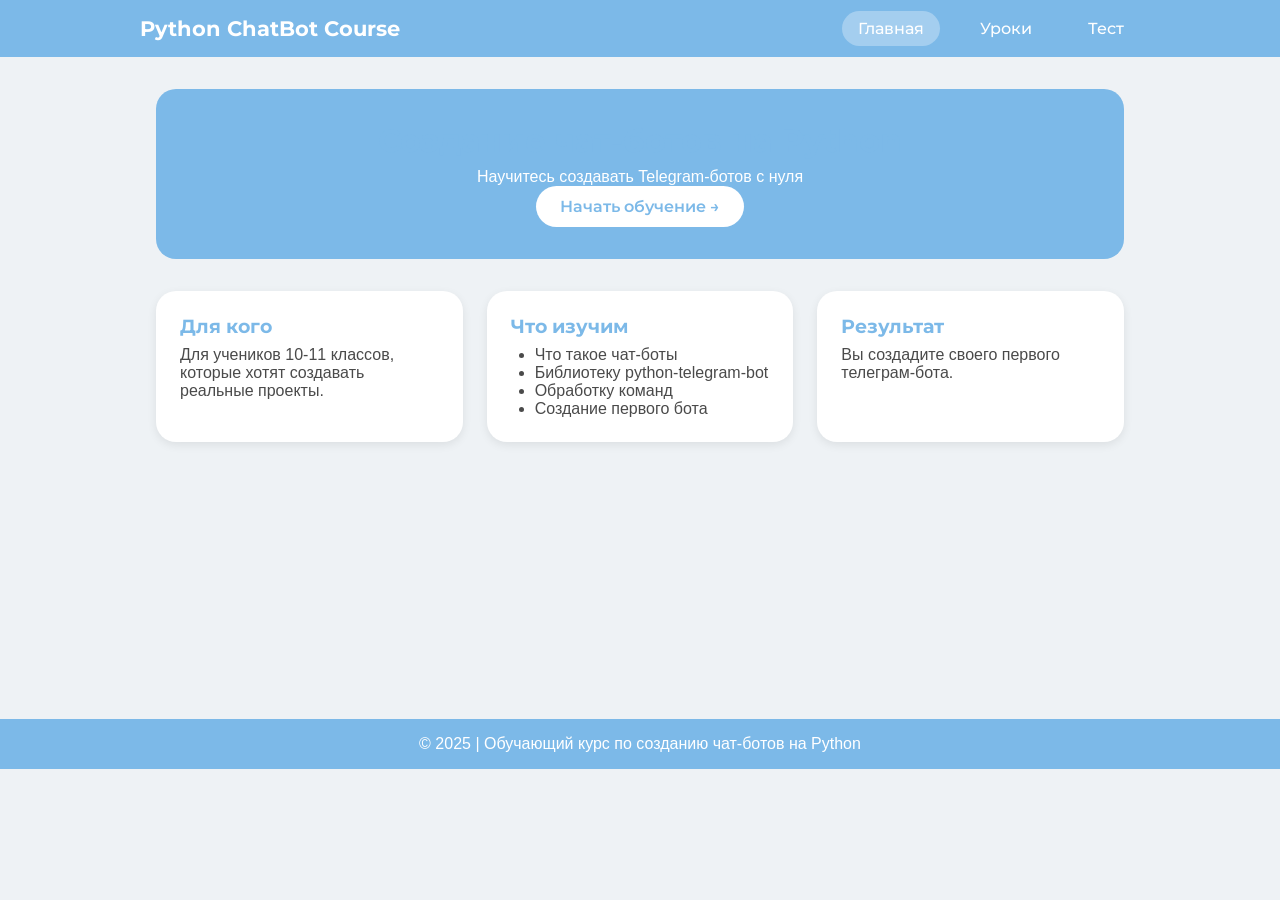
<file: index.html>
<!DOCTYPE html>
<html lang="ru">
<head>
    <meta charset="UTF-8">
    <meta name="viewport" content="width=device-width, initial-scale=1.0">
    <title>Курс: Чат-боты на Python</title>
    <link rel="stylesheet" href="style.css">
    <link href="https://fonts.googleapis.com/css2?family=Montserrat:wght@300;400;500;600;700&display=swap" rel="stylesheet">
</head>
<body>
    <header>
        <nav>
            <div class="logo"> Python ChatBot Course</div>
            <ul>
                <li><a href="index.html" class="active">Главная</a></li>
                <li><a href="lessons.html">Уроки</a></li>
                <li><a href="test.html">Тест</a></li>
            </ul>
        </nav>
    </header>

    <main>
        <div class="hero">
            <h1>Создание чат-ботов на Python</h1>
            <p>Научитесь создавать Telegram-ботов с нуля</p>
            <a href="lessons.html" class="btn">Начать обучение →</a>
        </div>

        <div class="row">
            <div class="card">
                <h3>Для кого</h3>
                <p>Для учеников 10-11 классов, которые хотят создавать реальные проекты.</p>
            </div>
            <div class="card">
                <h3> Что изучим</h3>
                <ul>
                    <li>Что такое чат-боты</li>
                    <li>Библиотеку python-telegram-bot</li>
                    <li>Обработку команд</li>
                    <li>Создание первого бота</li>
                </ul>
            </div>
            <div class="card">
                <h3> Результат</h3>
                <p>Вы создадите своего первого телеграм-бота.</p>
            </div>
        </div>
    </main>

    <footer>
        <p>© 2025 | Обучающий курс по созданию чат-ботов на Python</p>
    </footer>
</body>
</html>
</file>
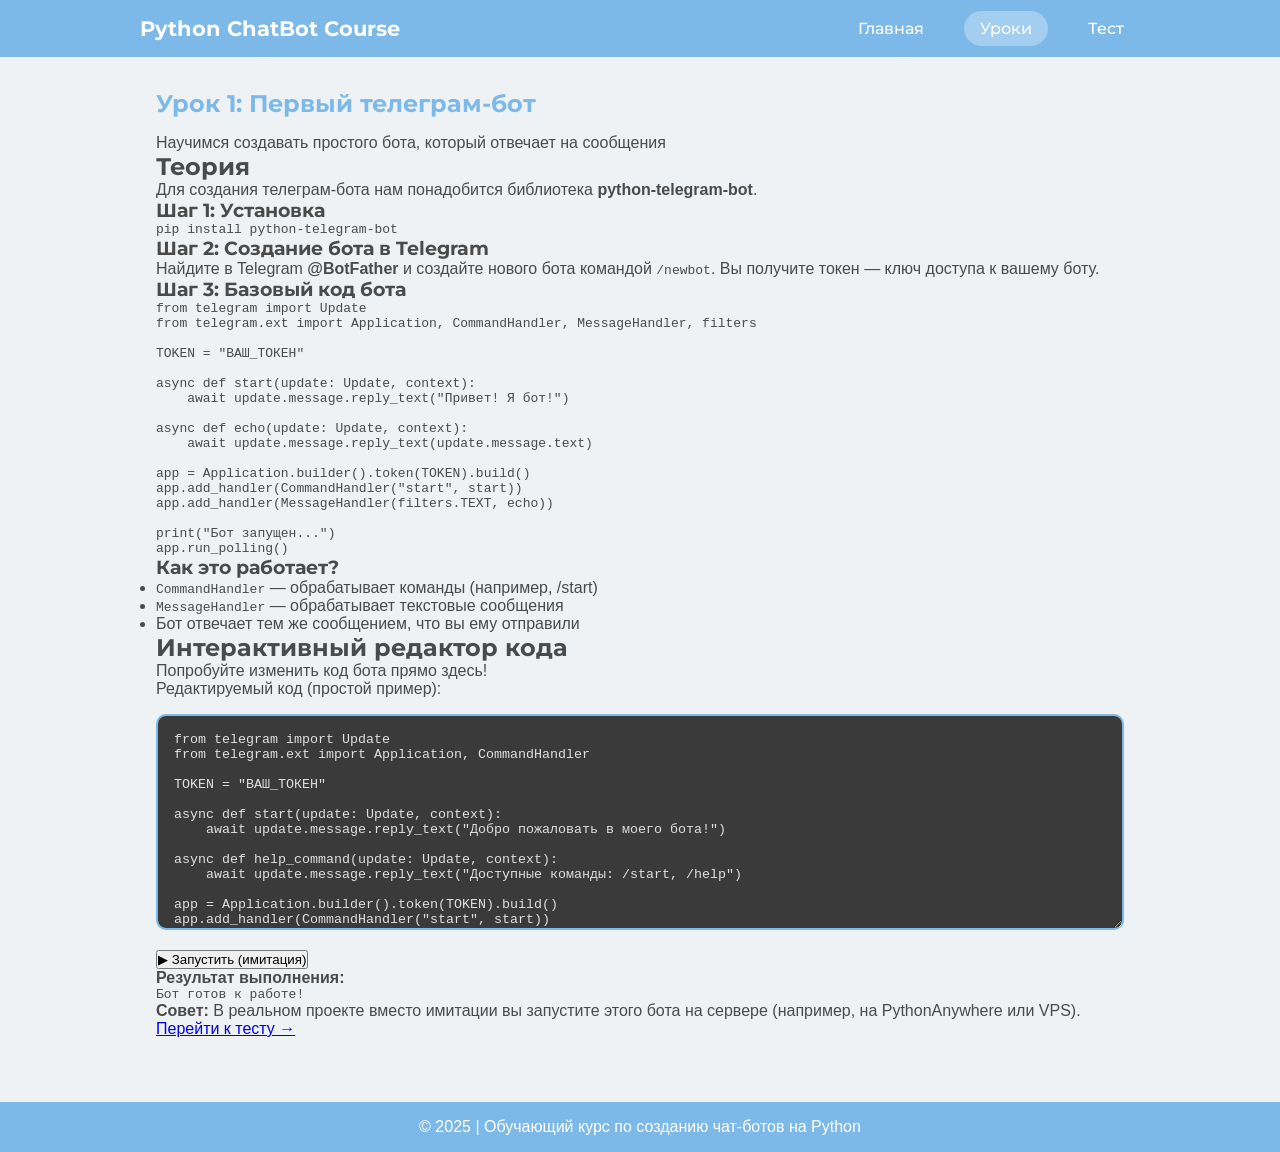
<file: lessons.html>
<!DOCTYPE html>
<html lang="ru">
<head>
    <meta charset="UTF-8">
    <meta name="viewport" content="width=device-width, initial-scale=1.0">
    <title>Уроки - Создание чат-ботов на Python</title>
    <link rel="stylesheet" href="style.css">
    <link href="https://fonts.googleapis.com/css2?family=Montserrat:wght@300;400;500;600;700;800&display=swap" rel="stylesheet">
</head>
<body>
    <header>
        <nav>
            <div class="logo"> Python ChatBot Course</div>
            <ul>
                <li><a href="index.html">Главная</a></li>
                <li><a href="lessons.html" class="active">Уроки</a></li>
                <li><a href="test.html">Тест</a></li>
            </ul>
        </nav>
    </header>

    <main>
        <section class="lesson-header">
            <h1> Урок 1: Первый телеграм-бот</h1>
            <p>Научимся создавать простого бота, который отвечает на сообщения</p>
        </section>

        <div class="lesson-content">
            <div class="theory">
                <h2>Теория</h2>
                <p>Для создания телеграм-бота нам понадобится библиотека <strong>python-telegram-bot</strong>.</p>
                
                <h3>Шаг 1: Установка</h3>
                <div class="code-block">
                    <pre>pip install python-telegram-bot</pre>
                </div>

                <h3>Шаг 2: Создание бота в Telegram</h3>
                <p>Найдите в Telegram <strong>@BotFather</strong> и создайте нового бота командой <code>/newbot</code>. Вы получите токен — ключ доступа к вашему боту.</p>

                <h3>Шаг 3: Базовый код бота</h3>
                <div class="code-block">
                    <pre>from telegram import Update
from telegram.ext import Application, CommandHandler, MessageHandler, filters

TOKEN = "ВАШ_ТОКЕН"

async def start(update: Update, context):
    await update.message.reply_text("Привет! Я бот!")

async def echo(update: Update, context):
    await update.message.reply_text(update.message.text)

app = Application.builder().token(TOKEN).build()
app.add_handler(CommandHandler("start", start))
app.add_handler(MessageHandler(filters.TEXT, echo))

print("Бот запущен...")
app.run_polling()</pre>
                </div>

                <h3>Как это работает?</h3>
                <ul>
                    <li><code>CommandHandler</code> — обрабатывает команды (например, /start)</li>
                    <li><code>MessageHandler</code> — обрабатывает текстовые сообщения</li>
                    <li>Бот отвечает тем же сообщением, что вы ему отправили</li>
                </ul>
            </div>

            <div class="interactive">
                <h2> Интерактивный редактор кода</h2>
                <p>Попробуйте изменить код бота прямо здесь!</p>
                
                <div class="code-editor">
                    <label>Редактируемый код (простой пример):</label>
                    <textarea id="codeInput" rows="12">from telegram import Update
from telegram.ext import Application, CommandHandler

TOKEN = "ВАШ_ТОКЕН"

async def start(update: Update, context):
    await update.message.reply_text("Добро пожаловать в моего бота!")

async def help_command(update: Update, context):
    await update.message.reply_text("Доступные команды: /start, /help")

app = Application.builder().token(TOKEN).build()
app.add_handler(CommandHandler("start", start))
app.add_handler(CommandHandler("help", help_command))

print("Бот готов к работе!")
app.run_polling()</textarea>
                    <button id="runCodeBtn" class="btn-run">▶ Запустить (имитация)</button>
                </div>
                
                <div id="outputArea" class="output-area">
                    <strong> Результат выполнения:</strong>
                    <pre id="output">Бот готов к работе!</pre>
                </div>
                
                <div class="tip">
                     <strong>Совет:</strong> В реальном проекте вместо имитации вы запустите этого бота на сервере (например, на PythonAnywhere или VPS).
                </div>
            </div>
        </div>

        <div class="next-lesson">
            <a href="test.html" class="btn-primary">Перейти к тесту →</a>
        </div>
    </main>

    <footer>
        <p>© 2025 | Обучающий курс по созданию чат-ботов на Python</p>
    </footer>

    <script>
        document.getElementById('runCodeBtn').addEventListener('click', function() {
            const code = document.getElementById('codeInput').value;
            const outputPre = document.getElementById('output');
            
            outputPre.innerHTML = '🔄 Имитация выполнения...\n\n';
            
            setTimeout(() => {
                if (code.includes('start') && code.includes('help')) {
                    outputPre.innerHTML = ' Код синтаксически верен!\n\n' +
                        '📋 Логи выполнения:\n' +
                        '- Бот успешно инициализирован\n' +
                        '- Добавлен обработчик команды /start\n' +
                        '- Добавлен обработчик команды /help\n' +
                        '- Бот запущен и ожидает сообщения\n\n' +
                        '💡 Реальный запуск потребует токен от @BotFather и сервер.';
                } else {
                    outputPre.innerHTML = ' В коде отсутствуют необходимые обработчики команд.\n' +
                        'Убедитесь, что у вас есть start и help команды.';
                }
            }, 500);
        });
    </script>
</body>
</html>
</file>
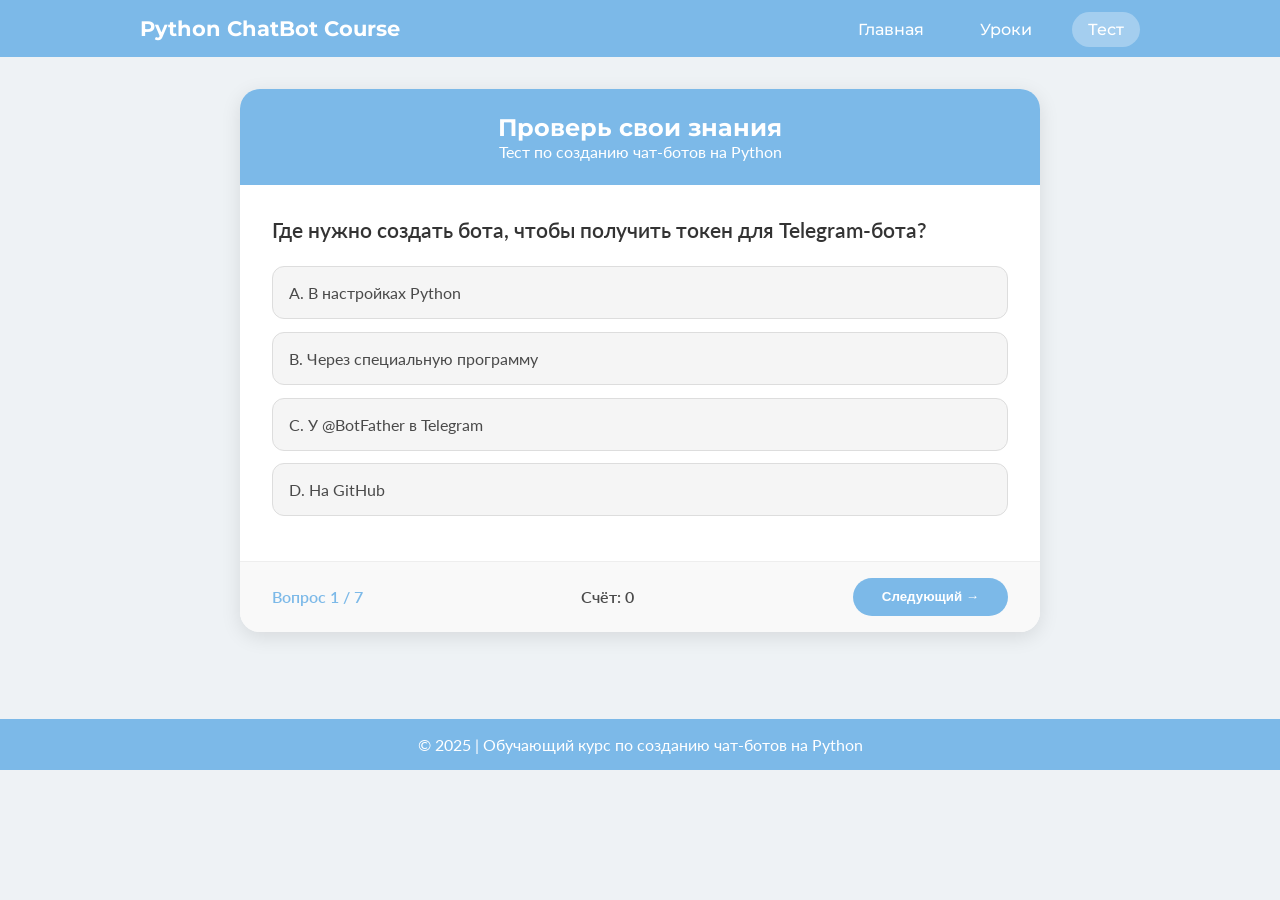
<file: test.html>
<!DOCTYPE html>
<html lang="ru">
<head>
    <meta charset="UTF-8">
    <meta name="viewport" content="width=device-width, initial-scale=1.0">
    <title>Тест - Чат-боты на Python</title>
    <link rel="stylesheet" href="style.css">
    <link href="https://fonts.googleapis.com/css2?family=Lato:wght@300;400;700&family=Montserrat:wght@400;500;600;700&display=swap" rel="stylesheet">
    <style>
        .test-container {
            max-width: 800px;
            margin: 0 auto;
            background: white;
            border-radius: 20px;
            overflow: hidden;
            box-shadow: 0 5px 20px rgba(0,0,0,0.1);
        }
        .test-header {
            background: #7CB9E8;
            padding: 1.5rem;
            text-align: center;
            color: white;
        }
        .test-header h2 {
            margin: 0;
        }
        .question-area {
            padding: 2rem;
        }
        .question-text {
            font-size: 1.3rem;
            font-weight: 600;
            margin-bottom: 1.5rem;
            color: #333;
        }
        .answer-option {
            background: #f5f5f5;
            border: 1px solid #ddd;
            border-radius: 12px;
            padding: 1rem;
            margin-bottom: 0.8rem;
            cursor: pointer;
            transition: all 0.2s;
        }
        .answer-option:hover {
            background: #e8f0fe;
            border-color: #7CB9E8;
        }
        .answer-option.selected {
            background: #7CB9E8;
            color: white;
            border-color: #7CB9E8;
        }
        .test-footer {
            background: #f9f9f9;
            padding: 1rem 2rem;
            display: flex;
            justify-content: space-between;
            align-items: center;
            border-top: 1px solid #eee;
        }
        .progress {
            font-weight: 600;
            color: #7CB9E8;
        }
        .score {
            font-weight: 600;
        }
        .next-btn {
            background: #7CB9E8;
            color: white;
            border: none;
            padding: 0.7rem 1.8rem;
            border-radius: 30px;
            cursor: pointer;
            font-weight: 600;
        }
        .next-btn:hover {
            background: #5a9fd4;
        }
        .result-area {
            padding: 2rem;
            text-align: center;
        }
        .result-score {
            font-size: 2.5rem;
            font-weight: 700;
            color: #7CB9E8;
            margin: 1rem 0;
        }
        .restart-btn {
            background: #7CB9E8;
            color: white;
            border: none;
            padding: 0.7rem 1.8rem;
            border-radius: 30px;
            cursor: pointer;
            margin-top: 1rem;
        }
    </style>
</head>
<body>
    <header>
        <nav>
            <div class="logo"> Python ChatBot Course</div>
            <ul>
                <li><a href="index.html">Главная</a></li>
                <li><a href="lessons.html">Уроки</a></li>
                <li><a href="test.html" class="active">Тест</a></li>
            </ul>
        </nav>
    </header>

    <main>
        <div id="testApp"></div>
    </main>

    <footer>
        <p>© 2025 | Обучающий курс по созданию чат-ботов на Python</p>
    </footer>

    <script>
        // ========== ВОПРОСЫ (7 штук) ==========
        const questions = [
            {
                text: "Где нужно создать бота, чтобы получить токен для Telegram-бота?",
                answers: ["В настройках Python", "Через специальную программу", "У @BotFather в Telegram", "На GitHub"],
                correct: 2
            },
            {
                text: "Какая библиотека чаще всего используется для создания Telegram-ботов в Python?",
                answers: ["requests", "python-telegram-bot", "django", "flask"],
                correct: 1
            },
            {
                text: "Какой обработчик отвечает за команды вроде /start?",
                answers: ["MessageHandler", "CallbackQueryHandler", "CommandHandler", "ErrorHandler"],
                correct: 2
            },
            {
                text: "Как правильно запустить бота после создания всех обработчиков?",
                answers: ["bot.start()", "app.run()", "app.polling()", "app.run_polling()"],
                correct: 3
            },
            {
                text: "Что такое токен бота?",
                answers: ["Имя бота", "Уникальный ключ доступа к API бота", "Пароль от аккаунта", "Номер телефона"],
                correct: 1
            },
            {
                text: "Какую команду нужно ввести в терминале для установки библиотеки python-telegram-bot?",
                answers: ["install python-bot", "pip install python-telegram-bot", "pip install telegram", "npm install python-bot"],
                correct: 1
            },
            {
                text: "Какой метод используется для отправки сообщения в python-telegram-bot?",
                answers: ["send()", "send_message()", "reply_text()", "message.send()"],
                correct: 2
            }
        ];

        let currentQuestion = 0;
        let userAnswers = new Array(questions.length).fill(null);
        let testFinished = false;

        function render() {
            const app = document.getElementById('testApp');
            
            if (testFinished) {
                // Подсчёт правильных ответов
                let correctCount = 0;
                for (let i = 0; i < questions.length; i++) {
                    if (userAnswers[i] === questions[i].correct) {
                        correctCount++;
                    }
                }
                const percentage = Math.round((correctCount / questions.length) * 100);
                
                let message = "";
                if (correctCount === 7) message = " Отлично! Вы эксперт по чат-ботам!";
                else if (correctCount >= 5) message = " Хороший результат! Повторите материал для закрепления.";
                else if (correctCount >= 3) message = " Неплохо, но стоит изучить уроки ещё раз.";
                else message = " Попробуйте пройти уроки заново и вернуться к тесту.";
                
                app.innerHTML = `
                    <div class="test-container">
                        <div class="test-header">
                            <h2> Результат теста</h2>
                        </div>
                        <div class="result-area">
                            <div class="result-score">${correctCount} / ${questions.length}</div>
                            <div style="font-size: 1.2rem; margin-bottom: 1rem;">${percentage}% правильных ответов</div>
                            <p style="margin-bottom: 1.5rem;">${message}</p>
                            <button class="restart-btn" onclick="restartTest()"> Пройти тест заново</button>
                        </div>
                    </div>
                `;
                return;
            }
            
            const q = questions[currentQuestion];
            const selectedIndex = userAnswers[currentQuestion];
            
            let answersHtml = '';
            q.answers.forEach((answer, idx) => {
                const isSelected = (selectedIndex === idx);
                answersHtml += `
                    <div class="answer-option ${isSelected ? 'selected' : ''}" data-index="${idx}">
                        ${String.fromCharCode(65+idx)}. ${answer}
                    </div>
                `;
            });
            
            app.innerHTML = `
                <div class="test-container">
                    <div class="test-header">
                        <h2> Проверь свои знания</h2>
                        <p>Тест по созданию чат-ботов на Python</p>
                    </div>
                    <div class="question-area">
                        <div class="question-text">${q.text}</div>
                        <div id="answersList">
                            ${answersHtml}
                        </div>
                    </div>
                    <div class="test-footer">
                        <div class="progress">Вопрос ${currentQuestion + 1} / ${questions.length}</div>
                        <div class="score"> Счёт: ${userAnswers.filter(a => a !== null).length}</div>
                        <button class="next-btn" id="nextBtn">${currentQuestion === questions.length - 1 ? 'Завершить' : 'Следующий →'}</button>
                    </div>
                </div>
            `;
            
            // Прикрепляем обработчики к вариантам ответов
            document.querySelectorAll('.answer-option').forEach(opt => {
                opt.addEventListener('click', (e) => {
                    const idx = parseInt(opt.dataset.index);
                    userAnswers[currentQuestion] = idx;
                    render();
                });
            });
            
            // Кнопка "Далее / Завершить"
            document.getElementById('nextBtn').addEventListener('click', () => {
                if (userAnswers[currentQuestion] === null) {
                    alert('Пожалуйста, выберите ответ!');
                    return;
                }
                
                if (currentQuestion === questions.length - 1) {
                    testFinished = true;
                    render();
                } else {
                    currentQuestion++;
                    render();
                }
            });
        }
        
        function restartTest() {
            currentQuestion = 0;
            userAnswers = new Array(questions.length).fill(null);
            testFinished = false;
            render();
        }
        
        render();
    </script>
</body>
</html>
</file>
<file: style.css>
* {
    margin: 0;
    padding: 0;
    box-sizing: border-box;
}

body {
    font-family: 'Lato', sans-serif;
    background: #eef2f5;
    color: #4a4a4a;
}

h1, h2, h3, h4, .logo, .btn, nav a {
    font-family: 'Montserrat', sans-serif;
}

header {
    background: #7CB9E8;
    padding: 1rem;
}

nav {
    max-width: 1000px;
    margin: 0 auto;
    display: flex;
    justify-content: space-between;
    align-items: center;
    flex-wrap: wrap;
}

.logo {
    color: white;
    font-weight: 700;
    font-size: 1.3rem;
}

nav ul {
    display: flex;
    gap: 1.5rem;
    list-style: none;
}

nav ul li a {
    color: white;
    text-decoration: none;
    padding: 0.5rem 1rem;
    font-weight: 500;
}

nav ul li a:hover,
nav ul li a.active {
    background: rgba(255,255,255,0.3);
    border-radius: 20px;
}

main {
    max-width: 1000px;
    margin: 0 auto;
    padding: 2rem 1rem;
    min-height: 70vh;
}

.hero {
    background: #7CB9E8;
    color: white;
    padding: 2rem;
    border-radius: 20px;
    text-align: center;
    margin-bottom: 2rem;
}

.hero h1 {
    margin-bottom: 0.5rem;
}

.btn {
    display: inline-block;
    background: white;
    color: #7CB9E8;
    padding: 0.7rem 1.5rem;
    border-radius: 30px;
    text-decoration: none;
    font-weight: 600;
    border: none;
    cursor: pointer;
}

.btn:hover {
    background: #d9e6f2;
}

.row {
    display: flex;
    gap: 1.5rem;
    flex-wrap: wrap;
}

.card {
    background: white;
    padding: 1.5rem;
    border-radius: 20px;
    flex: 1;
    box-shadow: 0 3px 10px rgba(0,0,0,0.08);
}

.card h3 {
    margin-bottom: 0.5rem;
    color: #7CB9E8;
}

.card ul {
    padding-left: 1.5rem;
}

.lesson-block {
    background: white;
    padding: 1.5rem;
    border-radius: 20px;
    margin-bottom: 1.5rem;
}

.lesson-block h3 {
    margin-bottom: 0.5rem;
    color: #7CB9E8;
}

.code {
    background: #3a3a3a;
    color: #e0e0e0;
    padding: 1rem;
    border-radius: 10px;
    font-family: monospace;
    overflow-x: auto;
    margin-top: 0.5rem;
}

pre {
    margin: 0;
}

textarea {
    width: 100%;
    font-family: monospace;
    background: #3a3a3a;
    color: #e0e0e0;
    border: 2px solid #7CB9E8;
    border-radius: 10px;
    padding: 1rem;
    margin: 1rem 0;
}

.output {
    background: #3a3a3a;
    color: #e0e0e0;
    padding: 1rem;
    border-radius: 10px;
    margin-top: 1rem;
}

.question {
    background: white;
    padding: 1.5rem;
    border-radius: 20px;
    margin-bottom: 1rem;
}

.question label {
    display: block;
    margin: 0.5rem 0;
}

.result-box {
    background: white;
    padding: 2rem;
    border-radius: 20px;
    text-align: center;
}

footer {
    background: #7CB9E8;
    color: white;
    text-align: center;
    padding: 1rem;
    margin-top: 2rem;
}

h1 {
    margin-bottom: 1rem;
    color: #7CB9E8;
}
</file>
